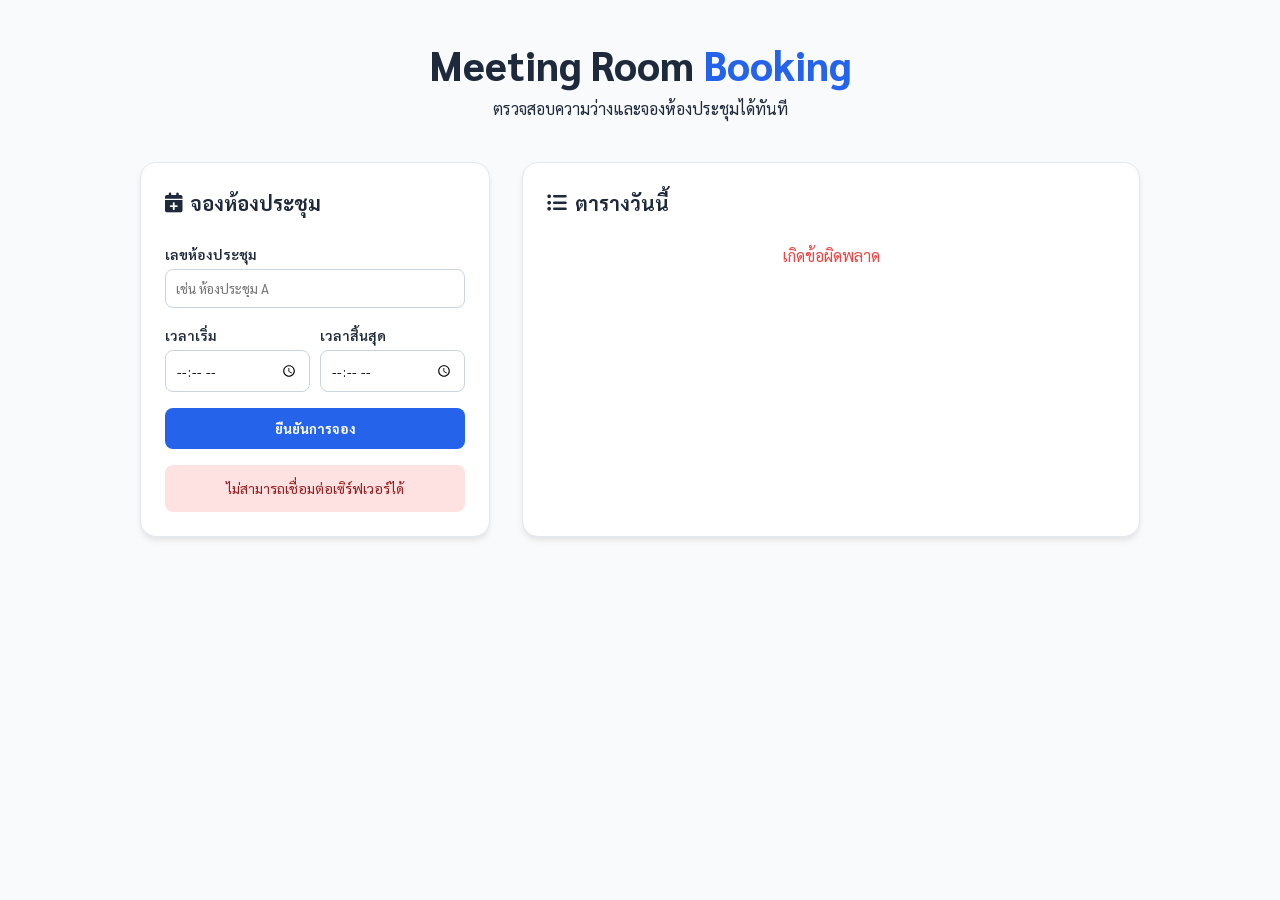
<file: Frontend/index.html>
<!DOCTYPE html>
<html lang="th">
<head>
    <meta charset="UTF-8">
    <meta name="viewport" content="width=device-width, initial-scale=1.0">
    <title>ระบบจองห้องประชุม</title>
    <link rel="stylesheet" href="style.css">
    <link rel="stylesheet" href="https://cdnjs.cloudflare.com/ajax/libs/font-awesome/6.0.0/css/all.min.css">
</head>
<body>

    <div class="container">
        <header>
            <h1>Meeting Room <span>Booking</span></h1>
            <p>ตรวจสอบความว่างและจองห้องประชุมได้ทันที</p>
        </header>

        <div class="main-grid">
            <section class="card">
                <h2 class="card-title"><i class="fa-solid fa-calendar-plus"></i> จองห้องประชุม</h2>
                <form id="bookingForm">
                    <div class="form-group">
                        <label>เลขห้องประชุม</label>
                        <input type="text" id="title" required placeholder="เช่น ห้องประชุม A">
                    </div>
                    <div style="display: flex; gap: 10px;">
                        <div class="form-group" style="flex: 1;">
                            <label>เวลาเริ่ม</label>
                            <input type="time" id="startTime" required>
                        </div>
                        <div class="form-group" style="flex: 1;">
                            <label>เวลาสิ้นสุด</label>
                            <input type="time" id="endTime" required>
                        </div>
                    </div>
                    <button type="submit" class="btn-submit">ยืนยันการจอง</button>
                </form>
                <div id="statusMsg" class="status-msg"></div>
            </section>

            <section class="card">
                <h2 class="card-title"><i class="fa-solid fa-list-ul"></i> ตารางวันนี้</h2>
                <div id="bookingContainer">
                    </div>
            </section>
        </div>
    </div>

    <script src="script.js"></script>
</body>
</html>
</file>
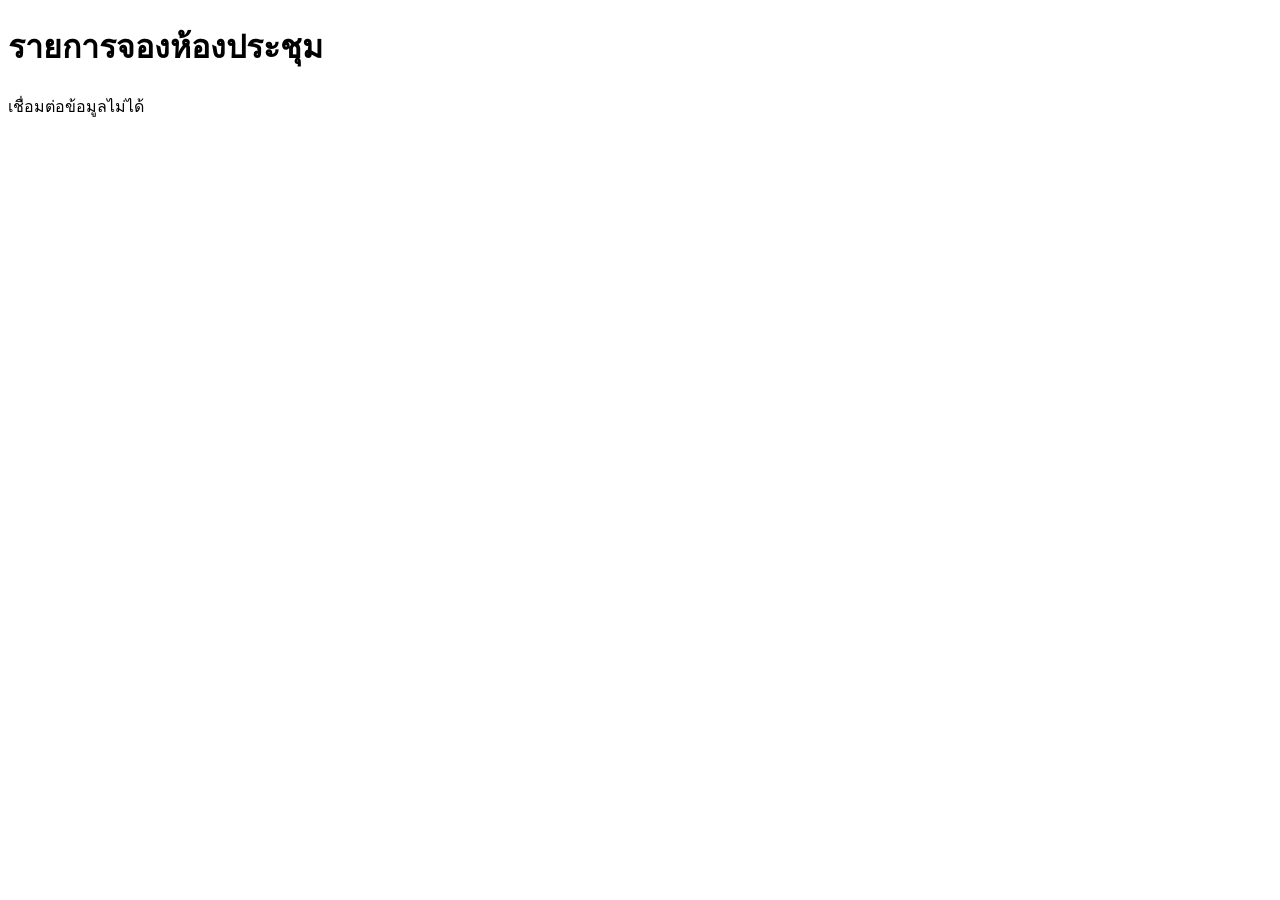
<file: Frontend/connect.html>
<!DOCTYPE html>
<html lang="en">
<head>
    <meta charset="UTF-8">
    <meta name="viewport" content="width=device-width, initial-scale=1.0">
    <title>Booking Sync</title>
</head>
<body>
    <h1>รายการจองห้องประชุม</h1>
    <div id="display">กำลังโหลดข้อมูล...</div>

    <script>
        fetch('http://localhost:3000/api/bookings')
        .then(response => {
            if (!response.ok) throw new Error('Network response was not ok');
            return response.json();
        })
        .then((responseData) => {
            console.log('response:', responseData);
            
           const displayDiv = document.getElementById('display');
            if (responseData.length === 0) {
                displayDiv.innerHTML = 'ไม่มีรายการจอง';
            } else {
                displayDiv.innerHTML = responseData.map(item => 
                    `<p>${item.start} - ${item.end}: ${item.title}</p>`
                ).join('');
            }
        })
        .catch(error => {
            console.error('Error:', error);
            document.getElementById('display').innerHTML = 'เชื่อมต่อข้อมูลไม่ได้';
        });
    </script>
</body>
</html>
</file>
<file: Frontend/style.css>
/* Google Fonts */
@import url('https://fonts.googleapis.com/css2?family=Sarabun:wght@300;400;600;700&display=swap');

:root {
    --primary-color: #2563eb;
    --primary-hover: #1d4ed8;
    --bg-color: #f8fafc;
    --card-bg: #ffffff;
    --text-main: #1e293b;
    --text-muted: #64748b;
    --danger: #ef4444;
    --success: #22c55e;
    --warning: #f59e0b;
}

* {
    box-sizing: border-box;
    margin: 0;
    padding: 0;
    font-family: 'Sarabun', sans-serif;
}

body {
    background-color: var(--bg-color);
    color: var(--text-main);
    line-height: 1.6;
    padding: 2rem 1rem;
}

.container {
    max-width: 1000px;
    margin: 0 auto;
}

header {
    text-align: center;
    margin-bottom: 2.5rem;
}

header h1 {
    font-size: 2.5rem;
    font-weight: 800;
    color: var(--text-main);
}

header span {
    color: var(--primary-color);
}

/* Layout Grid */
.main-grid {
    display: grid;
    grid-template-columns: 1fr;
    gap: 2rem;
}

@media (min-width: 1024px) {
    .main-grid {
        grid-template-columns: 350px 1fr;
    }
}

/* Card Style */
.card {
    background: var(--card-bg);
    padding: 1.5rem;
    border-radius: 1rem;
    box-shadow: 0 4px 6px -1px rgba(0, 0, 0, 0.1);
    border: 1px solid #e2e8f0;
}

.card-title {
    font-size: 1.25rem;
    font-weight: 700;
    margin-bottom: 1.5rem;
    display: flex;
    align-items: center;
    gap: 0.5rem;
}

/* Form Styling */
.form-group {
    margin-bottom: 1rem;
}

label {
    display: block;
    font-size: 0.875rem;
    font-weight: 600;
    margin-bottom: 0.25rem;
}

input {
    width: 100%;
    padding: 0.625rem;
    border: 1px solid #cbd5e1;
    border-radius: 0.5rem;
    outline: none;
    transition: all 0.2s;
}

input:focus {
    border-color: var(--primary-color);
    box-shadow: 0 0 0 3px rgba(37, 99, 235, 0.1);
}

.btn-submit {
    width: 100%;
    background: var(--primary-color);
    color: white;
    padding: 0.75rem;
    border: none;
    border-radius: 0.5rem;
    font-weight: 700;
    cursor: pointer;
    transition: background 0.2s;
}

.btn-submit:hover {
    background: var(--primary-hover);
}

/* Booking List Items */
.booking-item {
    display: flex;
    justify-content: space-between;
    align-items: center;
    padding: 1rem;
    background: #fff;
    border: 1px solid #f1f5f9;
    border-radius: 0.75rem;
    margin-bottom: 1rem;
    transition: transform 0.2s;
}

.booking-item:hover {
    transform: translateY(-2px);
    box-shadow: 0 10px 15px -3px rgba(0, 0, 0, 0.05);
}

.time-badge {
    background: #eff6ff;
    color: var(--primary-color);
    padding: 0.5rem;
    border-radius: 0.5rem;
    font-weight: 700;
    min-width: 70px;
    text-align: center;
}

.btn-delete {
    background: none;
    border: none;
    color: var(--danger);
    cursor: pointer;
    font-size: 1.1rem;
    padding: 0.5rem;
}

/* Status Messages */
.status-msg {
    margin-top: 1rem;
    padding: 0.75rem;
    border-radius: 0.5rem;
    font-size: 0.875rem;
    text-align: center;
    display: none;
}

.status-success { background: #dcfce7; color: #166534; display: block; }
.status-error { background: #fee2e2; color: #991b1b; display: block; }
</file>
